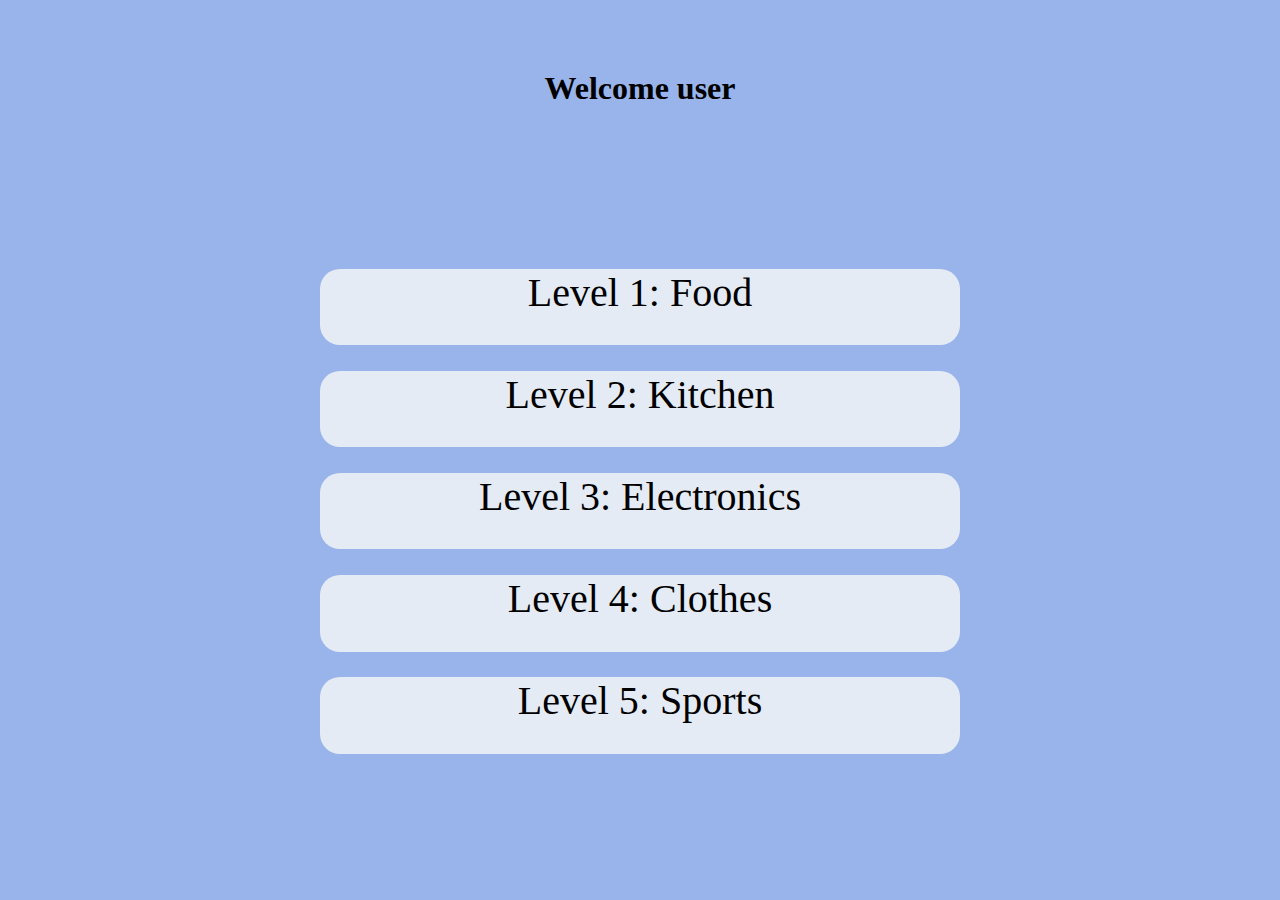
<file: index.html>
<!DOCTYPE html>
<html>

<head>
    <link href="css/gamemenu.css" rel="stylesheet">
    <title>Game menu</title>
    <meta charset="utf-8">
</head>

<body>

    <h1>Welcome user</h1>
    
    <div id="gamemenu">
        <div class="levels" style="cursor: pointer;" onclick="window.location='levelone.html';"> Level 1: Food </div>
        <div class="levels" style="cursor: pointer;" onclick="window.location='http://google.com';"> Level 2: Kitchen</div>
        <div class="levels" style="cursor: pointer;" onclick="window.location='http://google.com';"> Level 3: Electronics</div>
        <div class="levels" style="cursor: pointer;" onclick="window.location='http://google.com';"> Level 4: Clothes</div>
        <div class="levels" style="cursor: pointer;" onclick="window.location='http://google.com';"> Level 5: Sports</div>
    </div>

</body>
</html>
</file>
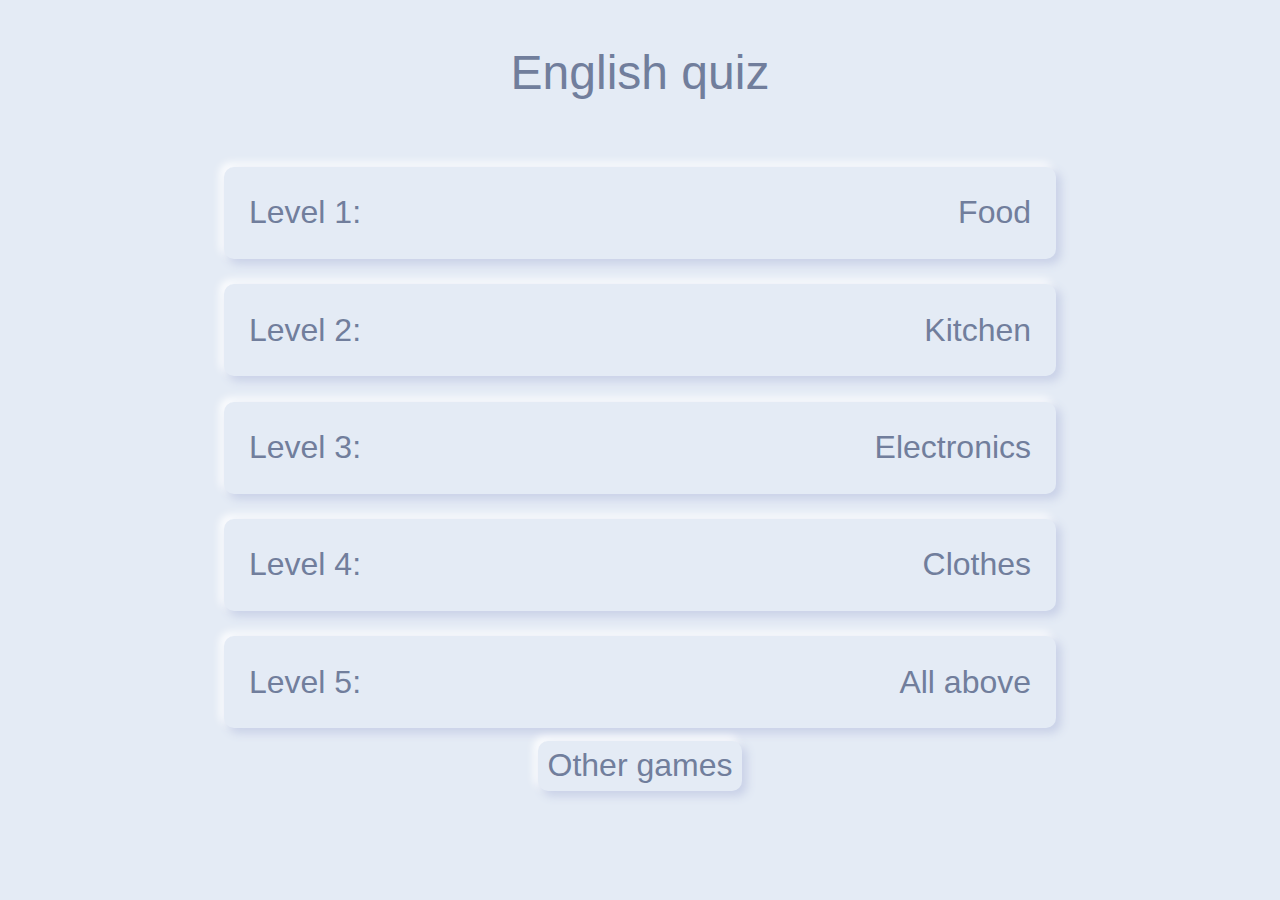
<file: docs/index.html>
<!DOCTYPE html>
<html>
    <head>
        <link href="css/gamemenu.css" rel="stylesheet">
        <title>English quiz</title>
        <meta charset="utf-8">
        <meta name="viewport" content="width=device-width, initial-scale=1.0">
        <link rel="apple-touch-icon" href="images/englishLearning.png">
    </head>
    <body>
        <div id="welcome">English quiz</div>
        <div id="gamemenu">
            <div class="levels" onclick="window.location='levelone.html';">
                <div class="leveltext"> Level 1:</div>
                <div class="leveltheme">Food</div>
            </div>
            <div class="levels" onclick="window.location='leveltwo.html';">
                <div class="leveltext"> Level 2:</div>
                <div class="leveltheme">Kitchen</div>
            </div>
            <div class="levels" onclick="window.location='levelthree.html';">
                <div class="leveltext"> Level 3:</div>
                <div class="leveltheme">Electronics</div>
            </div>
            <div class="levels" onclick="window.location='levelfour.html';">
                <div class="leveltext"> Level 4:</div>
                <div class="leveltheme"> Clothes</div>
            </div>
            <div class="levels" onclick="window.location='levelfive.html';">
                <div class="leveltext"> Level 5:</div>
                <div class="leveltheme">All above</div>
            </div>
            <div id="otherGames" class="answer" onclick="window.location='https://dromtorpvgs.github.io/2ITA-TO/'"> Other games</div>
        </div>
    </body>

</html>
</file>
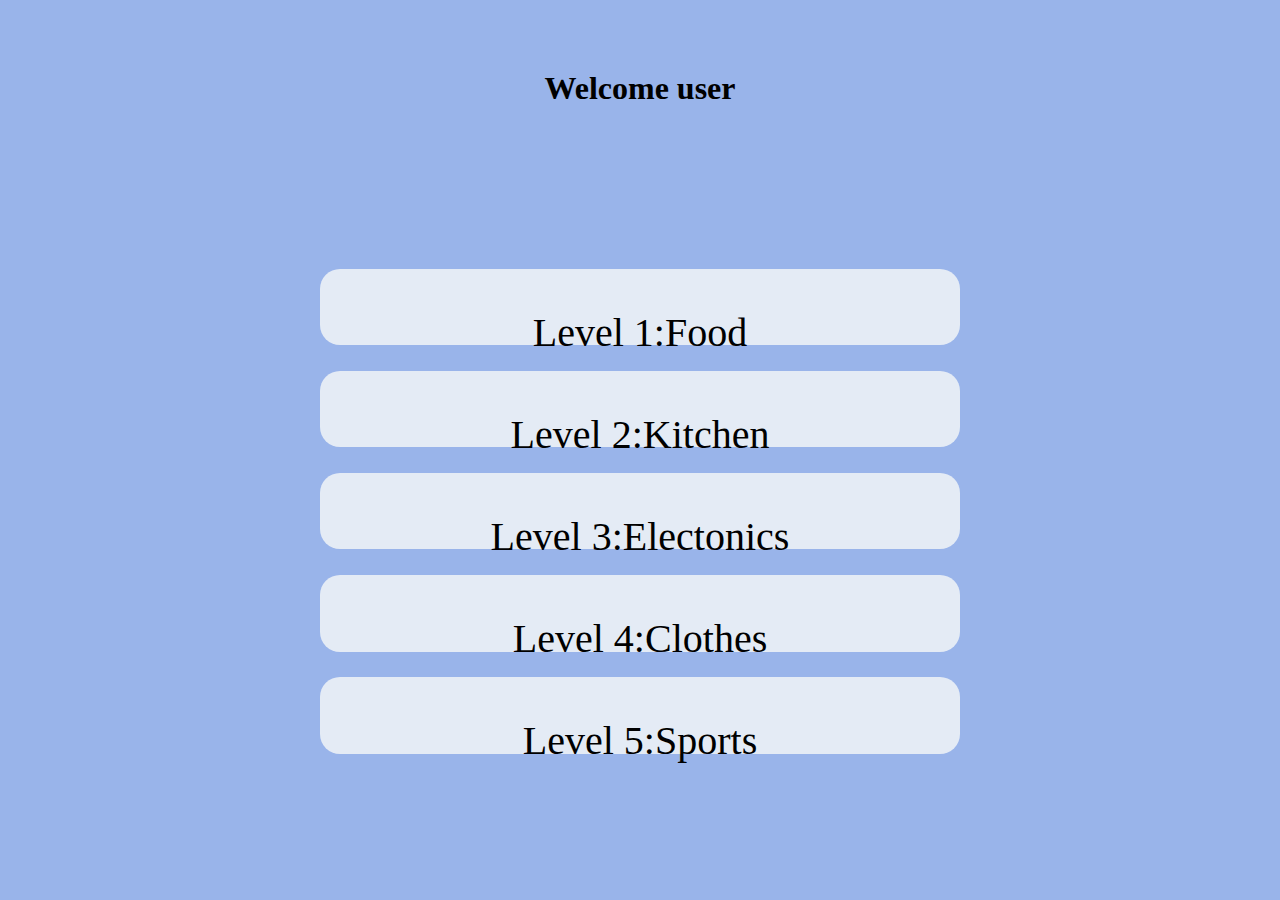
<file: gamemenu.html>
<!DOCTYPE html>
<html>

<head>
    <link href="css/gamemenu.css" rel="stylesheet">
    <title>Game menu</title>
    <meta charset="utf-8">
</head>

<body>

    <h1>Welcome user</h1>
    
    <div id="gamemenu">
        <div class="levels" style="cursor: pointer;" onclick="window.location='levelone.html';"> 
            <p> Level 1:</p>
             <p>Food</p> 
        </div>
        <div class="levels" style="cursor: pointer;" onclick="window.location='leveltwo.html';"> 
            <p> Level 2:</p>
             <p>Kitchen</p> 
        </div>        <div class="levels" style="cursor: pointer;" onclick="window.location='levelthree.html';"> 
            <p> Level 3:</p>
             <p>Electonics</p> 
        </div>        <div class="levels" style="cursor: pointer;" onclick="window.location='levelfour.html';"> 
            <p> Level 4:</p>
             <p>Clothes</p> 
        </div>        <div class="levels" style="cursor: pointer;" onclick="window.location='levelfive.html';"> 
            <p> Level 5:</p>
             <p>Sports</p> 
        </div>
        
    </div>

</body>
</html>
</file>
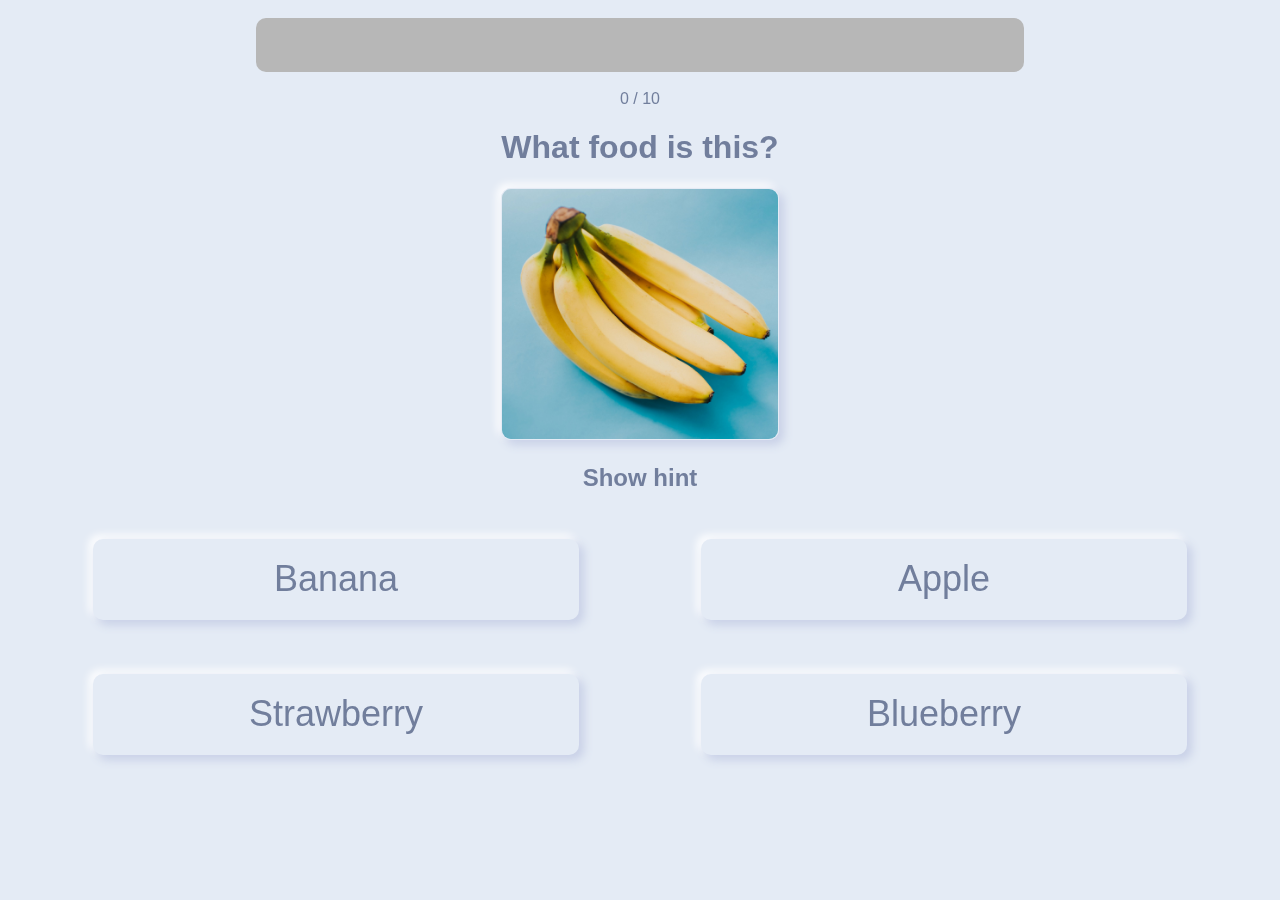
<file: levelfive.html>
<!DOCTYPE html>
<html>

<head>
    <link href="css/levels.css" rel="stylesheet">
    <title>Level 1</title>
    <meta charset="utf-8">
    <script defer src="js/levelone.js"></script>
</head>

<body>
    <div id="next">
        <p id="nextText"></p>
        <button id="nextAnswers" class="answer" onclick="nextAnswers();">Next Question</button>
    </div>
    <div id="blur">
        <div id="header">
            <div id="progressbarBorder">
                <div id="status"></div>
            </div>
        </div>
        <div id="statusText"> 0 / 10 </div>
        <div id="question">
            <h1>What food is this?</h1>
            <div id="picture">
                <img src="images/banana.png" class="fruitIMG" id="image" alt="banana">
            </div>
            <h2>Show hint</h2>
        </div>
        <div id="answers">
            <button id="answer1" class="answer" onclick="answer(1);"></button>
            <button id="answer2" class="answer" onclick="answer(2);"></button>
            <button id="answer3" class="answer" onclick="answer(3);"></button>
            <button id="answer4" class="answer" onclick="answer(4);"></button>
        </div>
    </div>
</body>

</html>
</file>
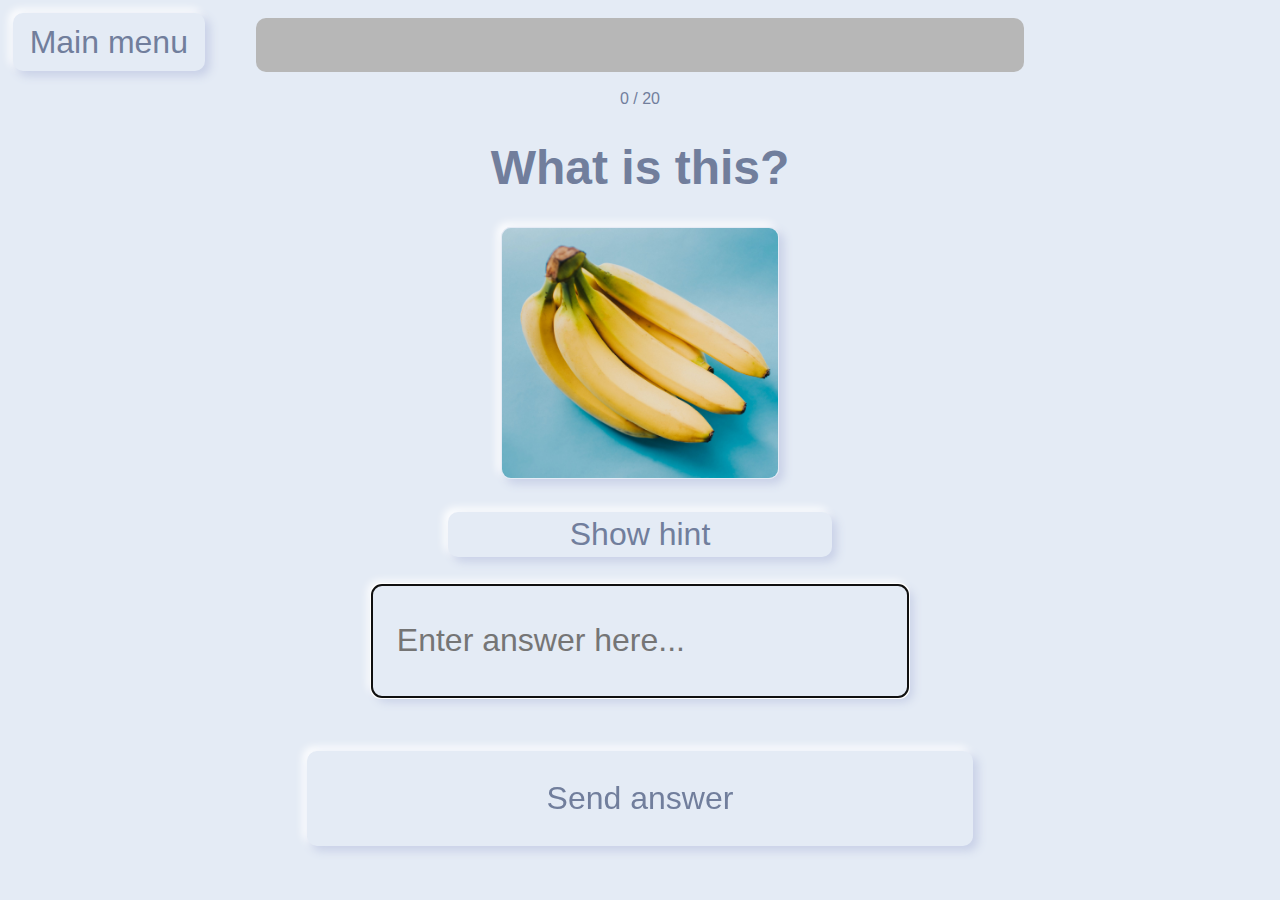
<file: docs/levelfive.html>
<!DOCTYPE html>
<html>

<head>
    <link href="css/levels.css" rel="stylesheet">
    <title>Level 5</title>
    <meta charset="utf-8">
    <meta name="viewport" content="width=device-width, initial-scale=1.0">
    <script defer src="js/levelfive.js"></script>
</head>

<body>
    <div id="next">
        <p id="nextText"></p>
        <button id="nextAnswers" class="answer" onclick="nextAnswers();">Next question</button>
    </div>
    <div id="blur">
        <div id="header">
            <div id="mainMenu" class="answer" onclick="window.location='index.html';"> Main menu </div>
            <div id="progressbarBorder">
                <div id="status"></div>
                <div id="redStatus"></div>
            </div>
        </div>
        <div id="statusText"> 0 / 20 </div>
        <div id="question">
            <h1>What is this?</h1>
            <div id="picture">
                <img src="images/banana.png" class="fruitIMG" id="image" alt="banana">
            </div>
        </div>
        <button id="hint" class="answer" onclick="hint();">Show hint</button>
        <div id="answers2">
            <input id="answerInput" type="text" placeholder="Enter answer here..." autofocus>
            <button id="answerSumbit" class="answer" onclick="answer()">Send answer</button>
        </div>
    </div>
    <div id="final">
        <div id="mainMenuF" class="answer" onclick="window.location='index.html' ; "> Hoved meny </div>
        <div id="end">Congratulations! You finished the quiz! <br>
        </div>
        <div id="results">Du fikk <br> <span class="cor ">0</span> Correct<br> <span class="wrong ">0</span> Wrong
        </div>
        <div id="retake" onclick="window.location='levelfive.html' ; "> <img src="images/reload.png " height="100px "> </div>
    </div>
</body>

</html>
</file>
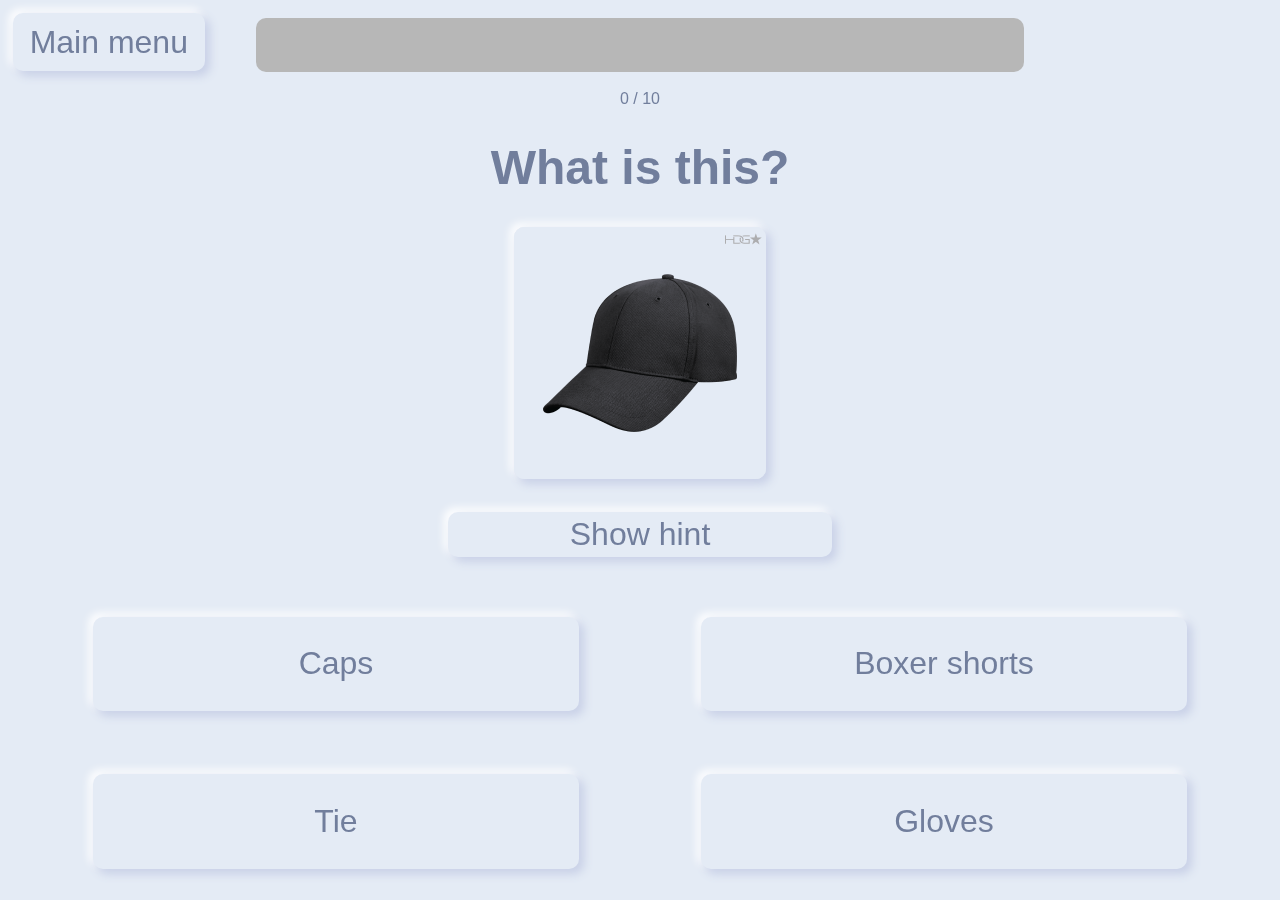
<file: docs/levelfour.html>
<!DOCTYPE html>
<html>

<head>
    <link href="css/levels.css" rel="stylesheet">
    <title>Level 1</title>
    <meta charset="utf-8">
    <meta name="viewport" content="width=device-width, initial-scale=1.0">
    <script defer src="js/levelfour.js"></script>
</head>

<body>
    <div id="next">
        <p id="nextText"></p>
        <button id="nextAnswers" class="answer" onclick="nextAnswers();">Next question</button>
    </div>
    <div id="blur">
        <div id="header">
            <div id="mainMenu" class="answer" onclick="window.location='index.html';"> Main menu </div>
            <div id="progressbarBorder">
                <div id="status"></div>
                <div id="redStatus"></div>
            </div>
        </div>
        <div id="statusText"> 0 / 10 </div>
        <div id="question">
            <h1>What is this?</h1>
            <div id="picture">
                <img src="images/caps.png" class="fruitIMG" id="image" alt="Sjekk nettverkstilkoblingen din">
            </div>
        </div>
        <button id="hint" class="answer" onclick="hint();">Show hint</button>
        <div id="answers">
            <button id="answer1" class="answer" onclick="answer(0);"></button>
            <button id="answer2" class="answer" onclick="answer(1);"></button>
            <button id="answer3" class="answer" onclick="answer(2);"></button>
            <button id="answer4" class="answer" onclick="answer(3);"></button>
        </div>
    </div>
    <div id="final">
        <div id="mainMenuF" class="answer" onclick="window.location='index.html';"> Hoved meny </div>
        <div id="end">Congratulations! You finished the quiz! <br>
        </div>
        <div id="results">Du fikk <br> <span class="cor">0</span> Correct<br> <span class="wrong">0</span> Wrong
        </div>
        <div id="retake" onclick="window.location='levelfour.html';"> <img src="images/reload.png" height="100px"> </div>
    </div>
</body>

</html>
</file>
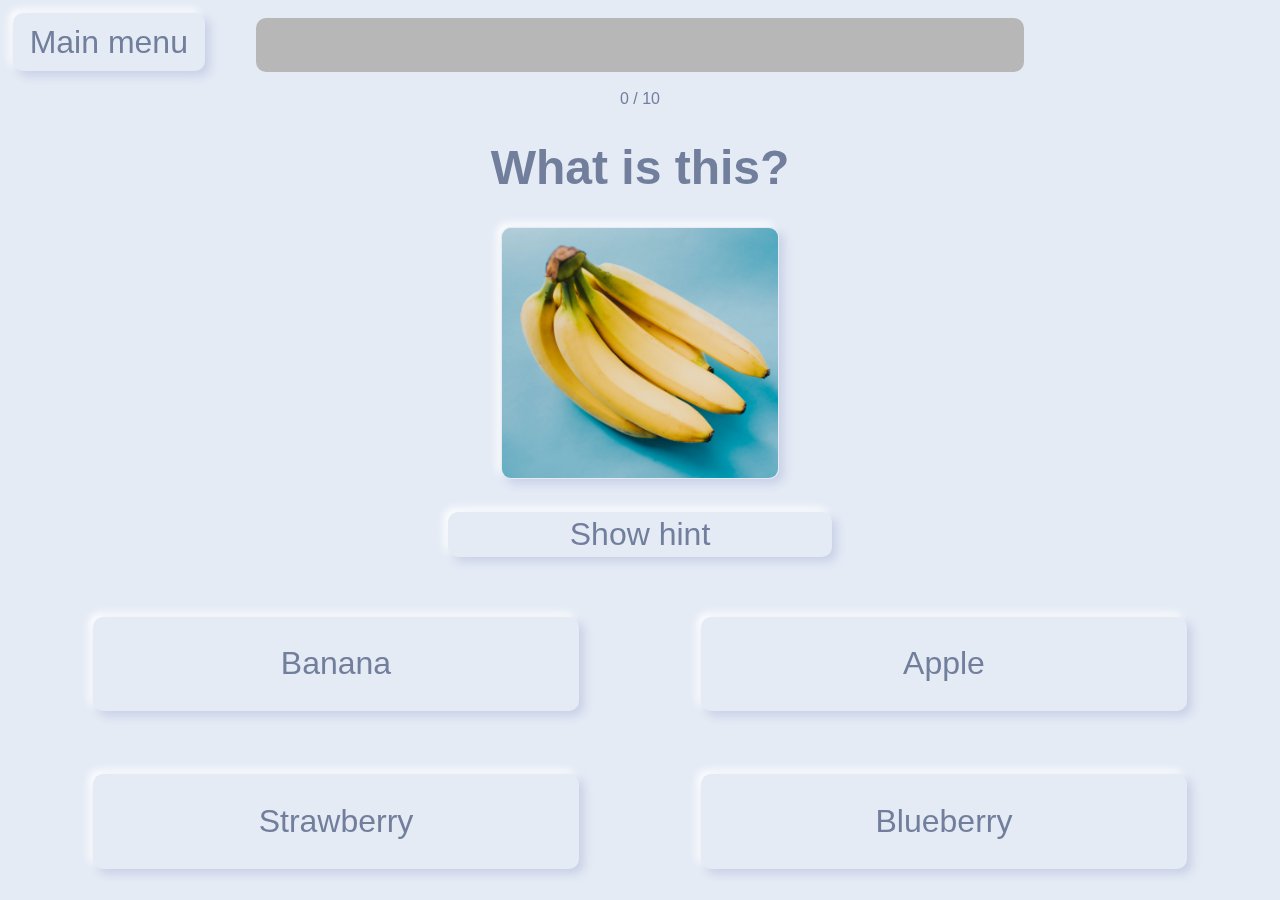
<file: docs/levelone.html>
<!DOCTYPE html>
<html>

<head>
    <link href="css/levels.css" rel="stylesheet">
    <title>Level 1</title>
    <meta charset="utf-8">
    <meta name="viewport" content="width=device-width, initial-scale=1.0">
    <script defer src="js/levelone.js"></script>
</head>

<body>
    <div id="next">
        <p id="nextText"></p>
        <button id="nextAnswers" class="answer" onclick="nextAnswers();">Next question</button>
    </div>
    <div id="blur">
        <div id="header">
            <div id="mainMenu" class="answer" onclick="window.location='index.html';"> Main menu </div>
            <div id="progressbarBorder">
                <div id="status"></div>
                <div id="redStatus"></div>
            </div>
        </div>
        <div id="statusText"> 0 / 10 </div>
        <div id="question">
            <h1>What is this?</h1>
            <div id="picture">
                <img src="images/banana.png" class="fruitIMG" id="image" alt="banana">
            </div>
        </div>
        <button id="hint" class="answer" onclick="hint();">Show hint</button>
        <div id="answers">
            <button id="answer1" class="answer" onclick="answer(0);"></button>
            <button id="answer2" class="answer" onclick="answer(1);"></button>
            <button id="answer3" class="answer" onclick="answer(2);"></button>
            <button id="answer4" class="answer" onclick="answer(3);"></button>
        </div>
    </div>
    <div id="final">
        <div id="mainMenuF" class="answer" onclick="window.location='index.html';"> Hoved meny </div>
        <div id="end">Congratulations! You finished the quiz!<br>
        </div>
        <div id="results">Du fikk <br> <span class="cor">0</span> Correct<br> <span class="wrong">0</span> Wrong
        </div>
        <div id="retake" onclick="window.location='levelone.html';"> <img src="images/reload.png" height="100px"> </div>
    </div>
</body>

</html>
</file>
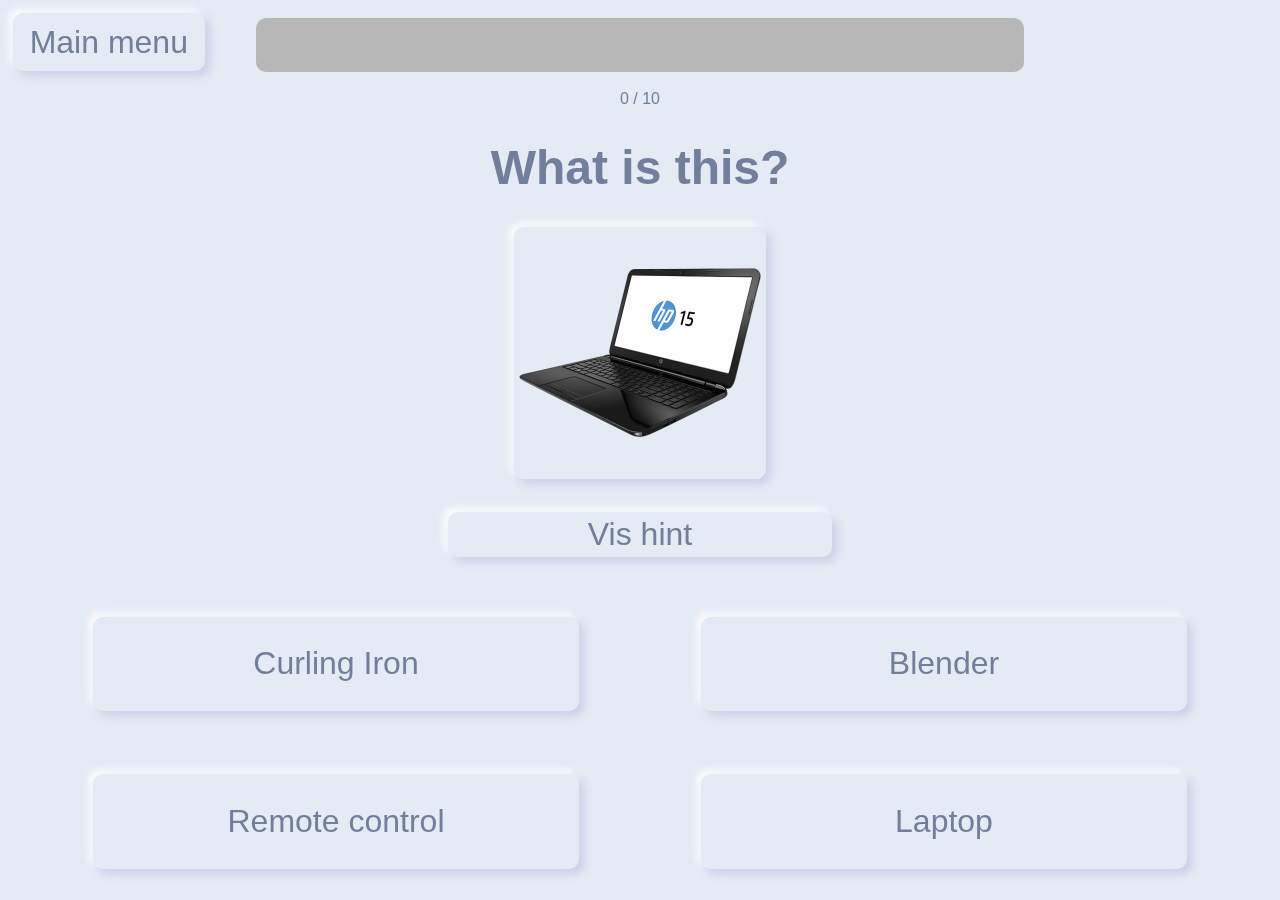
<file: docs/levelthree.html>
<!DOCTYPE html>
<html>

<head>
    <link href="css/levels.css" rel="stylesheet">
    <title>Level 1</title>
    <meta charset="utf-8">
    <meta name="viewport" content="width=device-width, initial-scale=1.0">
    <script defer src="js/levelthree.js"></script>
</head>

<body>
    <div id="next">
        <p id="nextText"></p>
        <button id="nextAnswers" class="answer" onclick="nextAnswers();">Next question</button>
    </div>
    <div id="blur">
        <div id="header">
            <div id="mainMenu" class="answer" onclick="window.location='index.html';"> Main menu </div>
            <div id="progressbarBorder">
                <div id="status"></div>
                <div id="redStatus"></div>
            </div>
        </div>
        <div id="statusText"> 0 / 10 </div>
        <div id="question">
            <h1>What is this?</h1>
            <div id="picture">
                <img src="images/laptop.png" class="fruitIMG" id="image" alt="Sjekk nettverkstilkoblingen din">
            </div>
        </div>
        <button id="hint" class="answer" onclick="hint();">Show hint</button>
        <div id="answers">
            <button id="answer1" class="answer" onclick="answer(0);"></button>
            <button id="answer2" class="answer" onclick="answer(1);"></button>
            <button id="answer3" class="answer" onclick="answer(2);"></button>
            <button id="answer4" class="answer" onclick="answer(3);"></button>
        </div>
    </div>
    <div id="final">
        <div id="mainMenuF" class="answer" onclick="window.location='index.html';"> Hoved meny </div>
        <div id="end">Congratulations! You finished the quiz! <br>
        </div>
        <div id="results">Du fikk <br> <span class="cor">0</span> Correct<br> <span class="wrong">0</span> Wrong
        </div>
        <div id="retake" onclick="window.location='levelthree.html';"> <img src="images/reload.png" height="100px"> </div>
    </div>
</body>

</html>
</file>
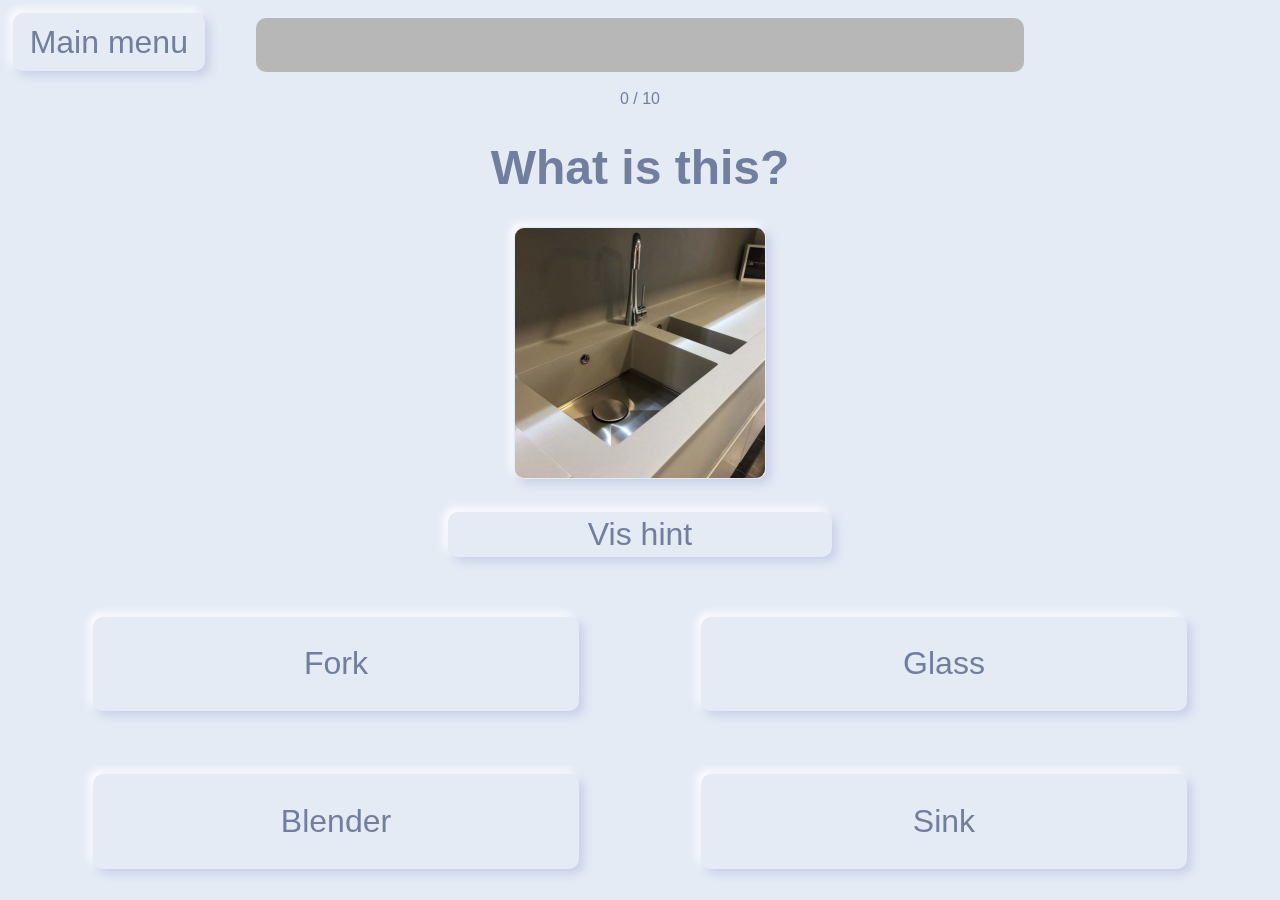
<file: docs/leveltwo.html>
<!DOCTYPE html>
<html>

<head>
    <link href="css/levels.css" rel="stylesheet">
    <title>Level 1</title>
    <meta charset="utf-8">
    <script defer src="js/leveltwo.js"></script>
    <meta name="viewport" content="width=device-width, initial-scale=1.0">
</head>

<body>
    <div id="next">
        <p id="nextText"></p>
        <button id="nextAnswers" class="answer" onclick="nextAnswers();">Next question</button>
    </div>
    <div id="blur">
        <div id="header">
            <div id="mainMenu" class="answer" onclick="window.location='index.html';"> Main menu </div>
            <div id="progressbarBorder">
                <div id="status"></div>
                <div id="redStatus"></div>
            </div>
        </div>
        <div id="statusText"> 0 / 10 </div>
        <div id="question">
            <h1>What is this?</h1>
            <div id="picture">
                <img src="images/sink.png" class="fruitIMG" id="image" alt="sink">
            </div>
        </div>
        <button id="hint" class="answer" onclick="hint();">Show hint</button>
        <div id="answers">
            <button id="answer1" class="answer" onclick="answer(0);"></button>
            <button id="answer2" class="answer" onclick="answer(1);"></button>
            <button id="answer3" class="answer" onclick="answer(2);"></button>
            <button id="answer4" class="answer" onclick="answer(3);"></button>
        </div>
    </div>
    <div id="final">
        <div id="mainMenuF" class="answer" onclick="window.location='index.html';"> Hoved meny </div>
        <div id="end">Congratulations! You finished the quiz! <br>
        </div>
        <div id="results">Du fikk <br> <span class="cor">0</span> Correct<br> <span class="wrong">0</span> Wrong
        </div>
        <div id="retake" onclick="window.location='leveltwo.html';"> <img src="images/reload.png" height="100px"> </div>
    </div>
</body>

</html>
</file>
<file: css/gamemenu.css>
html,
body {
    width: 100%;
    height: 100%;
    overflow: hidden;
    margin: 0;
    display: flex;
    flex-direction: column;
    flex-wrap: wrap;
    justify-content: center;
    align-items: center;
    background-color: #99b4ea;
}
h1{
    font-size: 200%;
    margin-top: 5%;
}
#gamemenu {
    width: 100%;
    height: 85%;
    justify-content: center;
    align-items: center;
    display: flex;
    flex-direction: column;
}
.levels{
    width: 50%;
    height: 10%;
    display: flex;
    flex-direction: row;
    background-color: #E4EBF5;
    margin: 1%;
    justify-content: center;
    text-align: center;
    font-size: 250%;
    border-radius: 20px;
}
</file>
<file: docs/css/gamemenu.css>
html,
body {
    width: 100%;
    height: 100%;
    overflow: hidden;
    margin: 0;
    display: flex;
    flex-direction: column;
    flex-wrap: wrap;
    justify-content: center;
    align-items: center;
    background-color: #E4EBF5;
    font-family: 'Segoe UI', Tahoma, Geneva, Verdana, sans-serif;
    color: #717e9c;
}
#otherGames {
    width: 15%;
    border-radius: 10px;
    padding: 0.5%;
    background-color: #E4EBF5;
    display: flex;
    justify-content: center;
    border-radius: 10px;
    border: 0px;
    box-shadow: .3rem .3rem .6rem #c8d0e7, -.2rem -.2rem .5rem #FFFFFF;
    transition: .1s ease-in-out;
    color: #717e9c;
    cursor: pointer;
    text-align: center;
    vertical-align: middle;
    word-break: break-all;
    font-family: 'Segoe UI', Tahoma, Geneva, Verdana, sans-serif;
    font-size: 200%;
}
.leveltext {
    display: flex;
    align-items: center;
    justify-content: left;
    font-size: 100%;
    width: 50%;
    height: 100%;
    margin-left: 3%;
    word-break: break-all;
}

.leveltheme {
    display: flex;
    align-items: center;
    justify-content: right;
    font-size: 100%;
    width: 50%;
    height: 100%;
    margin-right: 3%;
    word-break: break-all;
}

#welcome {
    font-size: 300%;
    height: 5%;
}

#gamemenu {
    width: 100%;
    height: 85%;
    justify-content: center;
    align-items: center;
    display: flex;
    flex-direction: column;
}

.levels {
    font-family: 'Segoe UI', Tahoma, Geneva, Verdana, sans-serif;
    background-color: #E4EBF5;
    display: flex;
    width: 65%;
    height: 12%;
    margin: 1%;
    justify-content: center;
    border-radius: 10px;
    font-size: 200%;
    border: 0px;
    box-shadow: .3rem .3rem .6rem #c8d0e7, -.2rem -.2rem .5rem #FFFFFF;
    transition: .1s ease-in-out;
    color: #717e9c;
    cursor: pointer;
}

.levels:hover {
    box-shadow: inset .3rem .3rem .6rem #c8d0e7, inset -.2rem -.2rem .5rem #FFFFFF;
}

.levels:active {
    box-shadow: inset .6rem .6rem .6rem #c8d0e7, inset -.5rem -.5rem .5rem #FFFFFF;
}

@media only screen and (max-width: 600px) {
    html,
    body {
        width: 100%;
        height: 100%;
        overflow: hidden;
        margin: 0;
        display: flex;
        flex-direction: column;
        flex-wrap: wrap;
        justify-content: center;
        align-items: center;
        background-color: #E4EBF5;
        font-family: 'Segoe UI', Tahoma, Geneva, Verdana, sans-serif;
        color: #717e9c;
    }
    .leveltext {
        display: flex;
        align-items: center;
        justify-content: left;
        font-size: 100%;
        width: 50%;
        height: 100%;
        margin-left: 3%;
        word-break: break-all;
    }
    .leveltheme {
        display: flex;
        align-items: center;
        justify-content: right;
        font-size: 100%;
        width: 50%;
        height: 100%;
        margin-right: 3%;
        word-break: break-all;
    }
    #welcome {
        font-size: 300%;
        height: 5%;
    }
    #gamemenu {
        width: 100%;
        height: 85%;
        justify-content: center;
        align-items: center;
        display: flex;
        flex-direction: column;
    }
    .levels {
        font-family: 'Segoe UI', Tahoma, Geneva, Verdana, sans-serif;
        background-color: #E4EBF5;
        display: flex;
        width: 75%;
        height: 12%;
        margin: 3%;
        margin-bottom: 8;
        justify-content: center;
        border-radius: 10px;
        font-size: 150%;
        border: 0px;
        box-shadow: .3rem .3rem .6rem #c8d0e7, -.2rem -.2rem .5rem #FFFFFF;
        transition: .1s ease-in-out;
        color: #717e9c;
        cursor: pointer;
    }
    .levels:hover {
        box-shadow: inset .3rem .3rem .6rem #c8d0e7, inset -.2rem -.2rem .5rem #FFFFFF;
    }
    .levels:active {
        box-shadow: inset .6rem .6rem .6rem #c8d0e7, inset -.5rem -.5rem .5rem #FFFFFF;
    }
    #otherGames {
    height: 8%;
    width: 50%;
    font-size: 180%;
    }
}
</file>
<file: css/levels.css>
html,
body {
    width: 100%;
    height: 100%;
    overflow: hidden;
    margin: 0;
    display: flex;
    flex-wrap: wrap;
    justify-content: center;
    align-items: center;
    background-color: #E4EBF5;
    font-family: 'Segoe UI', Tahoma, Geneva, Verdana, sans-serif;
    color: #717e9c;
}

#header {
    width: 100%;
    display: flex;
    flex-direction: row;
    justify-content: center;
    align-content: center;
    height: 10%;
}

#progressbarBorder {
    margin: auto;
    width: 60%;
    height: 60%;
    justify-content: left;
    border-radius: 10px;
    display: flex;
    flex-direction: row;
    border-radius: 10px 10px 10px 10px;
    background-color: rgb(183, 183, 183);
}

#status {
    width: 0%;
    height: 100%;
    border-radius: 10px 0px 0px 10px;
    background-color: #90EE90;
}

#status-text {
    position: fixed;
    left: 48%;
}

#answers {
    width: 95%;
    height: 30%;
    justify-content: center;
    display: flex;
    flex-wrap: wrap;
}

.answer {
    font-family: 'Segoe UI', Tahoma, Geneva, Verdana, sans-serif;
    background-color: #E4EBF5;
    width: 40%;
    height: 30%;
    margin: auto;
    justify-content: center;
    align-items: center;
    display: flex;
    flex-wrap: wrap;
    border-radius: 10px;
    font-size: 36px;
    border: 0px;
    box-shadow: .3rem .3rem .6rem #c8d0e7, -.2rem -.2rem .5rem #FFFFFF;
    transition: .1s ease-in-out;
    color: #717e9c;
}

.answer:hover {
    box-shadow: inset .3rem .3rem .6rem #c8d0e7, inset -.2rem -.2rem .5rem #FFFFFF;
}

.answer:active {
    box-shadow: inset .6rem .6rem .6rem #c8d0e7, inset -.5rem -.5rem .5rem #FFFFFF;
}

.fruitIMG {
    border-radius: 10px;
    height: 250px;
    border: solid 0.1px #E4EBF5;
    box-shadow: .3rem .3rem .6rem #c8d0e7, -.2rem -.2rem .5rem #FFFFFF;
}

#blur {
    filter: blur(0px);
    background-color: #E4EBF5;
    display: flex;
    width: 100%;
    height: 100%;
    display: flex;
    flex-direction: column;
    align-items: center;
    position: fixed;
    left: 0px;
    top: 0px;
}

#next {
    height: 100vh;
    width: 100vh;
    display: flex;
    flex-direction: column;
    z-index: 1;
    align-items: center;
}

#nextAnswers {
    height: 100px;
    width: 330px;
}

#nextText {
    font-family: 'Segoe UI', Tahoma, Geneva, Verdana, sans-serif;
    color: black;
    font-size: 100px;
    color: #717e9c;
}

#question {
    display: flex;
    flex-direction: column;
    align-items: center;
}
</file>
<file: docs/css/levels.css>
html,
body {
    width: 100%;
    height: 100%;
    overflow: hidden;
    margin: 0;
    display: flex;
    flex-wrap: wrap;
    justify-content: center;
    align-items: center;
    background-color: #E4EBF5;
    font-family: 'Segoe UI', Tahoma, Geneva, Verdana, sans-serif;
    color: #717e9c;
}

h1 {
    font-size: 300%;
}

#game {
    display: flex;
    flex-direction: column;
    height: 100%;
    width: 100%;
    justify-content: center;
    align-content: center;
}

#header {
    width: 100%;
    display: flex;
    flex-direction: row;
    justify-content: center;
    align-content: center;
    height: 10%;
}

#mainMenu {
    width: 15%;
    height: 65%;
    margin: 1%;
    border-radius: 10px;
    font-size: 200%;
    text-align: center;
    vertical-align: middle;
    word-break: break-all;
}

#progressbarBorder {
    margin: auto;
    margin-right: 20%;
    width: 60%;
    height: 60%;
    justify-content: left;
    border-radius: 10px;
    display: flex;
    flex-direction: row;
    border-radius: 10px 10px 10px 10px;
    background-color: rgb(183, 183, 183);
}

#hint {
    display: flex;
    width: 30%;
    height: 5%;
    justify-content: center;
    font-size: 200%;
    border-radius: 10px;
    word-break: break-all;
}

#status {
    width: 0%;
    height: 100%;
    border-radius: 10px 0px 0px 10px;
    background-color: #90EE90;
}

#redStatus {
    width: 0%;
    height: 100%;
    border-radius: 10px 0px 0px 10px;
    background-color: #d54040;
}

#status-text {
    position: fixed;
    left: 48%;
}

#answers {
    width: 95%;
    height: 35%;
    justify-content: center;
    display: flex;
    flex-wrap: wrap;
    word-break: break-all;
}

.answer {
    font-family: 'Segoe UI', Tahoma, Geneva, Verdana, sans-serif;
    background-color: #E4EBF5;
    width: 40%;
    height: 30%;
    margin: auto;
    justify-content: center;
    align-items: center;
    display: flex;
    flex-wrap: wrap;
    border-radius: 10px;
    font-size: 200%;
    border: 0px;
    box-shadow: .3rem .3rem .6rem #c8d0e7, -.2rem -.2rem .5rem #FFFFFF;
    transition: .1s ease-in-out;
    color: #717e9c;
    cursor: pointer;
}

.answer:hover {
    box-shadow: inset .3rem .3rem .6rem #c8d0e7, inset -.2rem -.2rem .5rem #FFFFFF;
}

.answer:active {
    box-shadow: inset .6rem .6rem .6rem #c8d0e7, inset -.5rem -.5rem .5rem #FFFFFF;
}

.fruitIMG {
    border-radius: 10px;
    height: 250px;
    border: solid 0.1px #E4EBF5;
    box-shadow: .3rem .3rem .6rem #c8d0e7, -.2rem -.2rem .5rem #FFFFFF;
}

#blur {
    filter: blur(0px);
    background-color: #E4EBF5;
    display: flex;
    width: 100%;
    height: 100%;
    display: flex;
    flex-direction: column;
    align-items: center;
    position: fixed;
    left: 0px;
    top: 0px;
}

#next {
    height: 100vh;
    width: 100vh;
    display: none;
    flex-direction: column;
    z-index: 1;
    align-items: center;
}

#nextAnswers {
    height: 100px;
    width: 330px;
}

#nextText {
    font-family: 'Segoe UI', Tahoma, Geneva, Verdana, sans-serif;
    color: black;
    font-size: 100px;
    color: #717e9c;
}

#question {
    display: flex;
    flex-direction: column;
    align-items: center;
}

#final {
    display: none;
    flex-direction: column;
    justify-content: center;
    align-items: center;
    white-space: pre-line;
    font-size: 200%;
}

#results {
    background-color: #E4EBF5;
    box-shadow: .3rem .3rem .6rem #c8d0e7, -.2rem -.2rem .5rem #FFFFFF;
    border: 0px;
    border-radius: 10px;
    padding: 20px;
    margin: 7px;
}

.cor {
    color: green;
    font-weight: bold;
}

.wrong {
    color: red;
    font-weight: bold;
}

#mainMenuF {
    width: 15%;
    height: 5%;
    margin: 1%;
    border-radius: 10px;
    font-size: 100%;
    padding: 1%;
    text-align: center;
    vertical-align: middle;
    position: fixed;
    top: 2%;
    left: 1%;
}

#retake {
    margin: 1%;
    border-radius: 10px;
    font-size: 130%;
    padding: 2%;
    text-align: center;
    vertical-align: middle;
    position: fixed;
    top: 1%;
    right: 1%;
    cursor: pointer;
}

#answerInput {
    font-family: 'Segoe UI', Tahoma, Geneva, Verdana, sans-serif;
    background-color: #E4EBF5;
    width: 40%;
    height: 20%;
    font-size: 2rem;
    border: 0px;
    box-shadow: .3rem .3rem .6rem #c8d0e7, -.2rem -.2rem .5rem #FFFFFF;
    transition: .1s ease-in-out;
    color: #717e9c;
    cursor: text;
    border-radius: 10px;
    padding: 2%;
}

#answers2 {
    width: 95%;
    height: 35%;
    justify-content: center;
    align-items: center;
    display: flex;
    flex-wrap: wrap;
    word-break: break-all;
    flex-direction: column;
}
#answerSumbit{
    width: 74vh;
}

@media only screen and (max-width: 600px) {
    #mainMenu {
        font-size: 100%;
    }
    h1 {
        font-size: 150%;
    }
    #hint {
        font-size: 100%;
        height: 3%;
        width: 70%;
    }
    .answer {
        font-family: 'Segoe UI', Tahoma, Geneva, Verdana, sans-serif;
        background-color: #E4EBF5;
        width: 80%;
        height: 15%;
        margin: auto;
        justify-content: center;
        align-items: center;
        display: flex;
        flex-direction: column;
        border-radius: 10px;
        font-size: 150%;
        border: 0px;
        box-shadow: .3rem .3rem .6rem #c8d0e7, -.2rem -.2rem .5rem #FFFFFF;
        transition: .1s ease-in-out;
        color: #717e9c;
        cursor: pointer;
    }
    #answers {
        width: 95%;
        height: 50%;
        margin-bottom: 10%;
        justify-content: center;
        display: flex;
        flex-wrap: wrap;
        word-break: break-all;
    }
    #answerInput{
        width: 75%;
    }
    #answerSumbit{
        width: 80%;
    }
}
</file>
